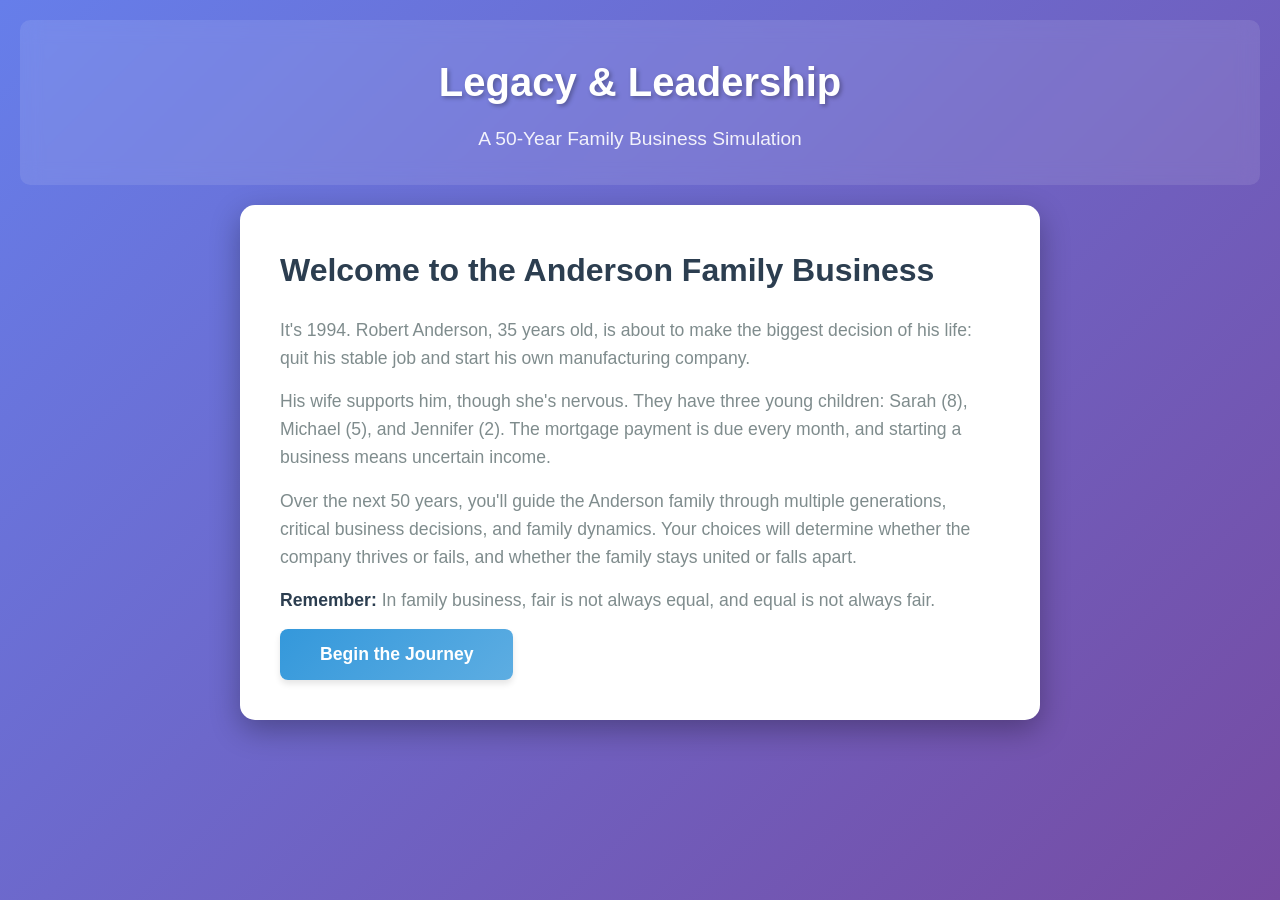
<file: index.html>
<!DOCTYPE html>
<html lang="en">
<head>
    <meta charset="UTF-8">
    <meta name="viewport" content="width=device-width, initial-scale=1.0">
    <title>Legacy & Leadership - Family Business Simulation</title>
    <link rel="stylesheet" href="styles.css">
</head>
<body>
    <div class="container">
        <header>
            <h1>Legacy & Leadership</h1>
            <p class="subtitle">A 50-Year Family Business Simulation</p>
        </header>

        <!-- Intro Screen -->
        <div id="intro" class="intro-screen">
            <h2>Welcome to the Anderson Family Business</h2>
            <p>It's 1994. Robert Anderson, 35 years old, is about to make the biggest decision of his life: quit his stable job and start his own manufacturing company.</p>
            <p>His wife supports him, though she's nervous. They have three young children: Sarah (8), Michael (5), and Jennifer (2). The mortgage payment is due every month, and starting a business means uncertain income.</p>
            <p>Over the next 50 years, you'll guide the Anderson family through multiple generations, critical business decisions, and family dynamics. Your choices will determine whether the company thrives or fails, and whether the family stays united or falls apart.</p>
            <p><strong>Remember:</strong> In family business, fair is not always equal, and equal is not always fair.</p>

            <button class="btn" id="startButton">Begin the Journey</button>
        </div>

        <!-- Main Game Screen -->
        <div id="gameScreen" class="hidden">
            <div class="game-layout">
                <!-- Sidebar -->
                <div class="sidebar">
                    <!-- Business Metrics -->
                    <div class="panel">
                        <h2>Business Metrics</h2>
                        <div class="metric-group">
                            <div class="metric-label">Current Year</div>
                            <div class="metric-value" id="currentYear">1994</div>
                        </div>
                        <div class="metric-group">
                            <div class="metric-label">Annual Revenue</div>
                            <div class="metric-value" id="revenue">$0</div>
                            <span class="metric-change" id="revenueChange"></span>
                        </div>
                        <div class="metric-group">
                            <div class="metric-label">Annual Profit</div>
                            <div class="metric-value" id="profit">$0</div>
                            <span class="metric-change" id="profitChange"></span>
                        </div>
                        <div class="metric-group">
                            <div class="metric-label">ROA (Return on Assets)</div>
                            <div class="metric-value" id="roa">0.0%</div>
                        </div>
                        <div class="metric-group">
                            <div class="metric-label">Employees</div>
                            <div class="metric-value" id="employees">1</div>
                        </div>
                        <div class="metric-group">
                            <div class="metric-label">Financial Health</div>
                            <div class="metric-value" id="financialHealth">50 - Fair</div>
                        </div>
                        <div class="metric-group">
                            <div class="metric-label">Economy</div>
                            <div class="metric-value" id="economicCycle">➡️ Stable</div>
                        </div>
                    </div>

                    <!-- Governance Panel -->
                    <div class="panel">
                        <h2>Governance</h2>
                        <div class="metric-group">
                            <div class="metric-label">Board</div>
                            <div class="metric-value" id="boardStatus">Family Only</div>
                        </div>
                        <div class="metric-group">
                            <div class="metric-label">Management</div>
                            <div class="metric-value" id="managementStatus">Founder-Led</div>
                        </div>
                        <div class="metric-group">
                            <div class="metric-label">Strategic Alignment</div>
                            <div class="metric-value" id="strategicAlignment">80%</div>
                        </div>
                        <div class="metric-group">
                            <div class="metric-label">Growth Capacity</div>
                            <div class="metric-value" id="growthCapacity">Normal</div>
                        </div>
                    </div>

                    <!-- Family Status -->
                    <div class="panel">
                        <h2>Family Status</h2>
                        <div class="metric-group" style="margin-bottom: 15px; padding-bottom: 15px; border-bottom: 1px solid #ddd;">
                            <div class="metric-label">Family Harmony</div>
                            <div class="metric-value" id="familyHarmony">Good</div>
                        </div>
                        <div id="familyContainer">
                            <!-- Family members will be added dynamically -->
                        </div>
                    </div>
                </div>

                <!-- Main Content Area -->
                <div class="main-content">
                    <!-- Event Card -->
                    <div class="event-card" id="eventCard">
                        <div class="event-header">
                            <div class="event-date" id="eventDate">1994</div>
                            <h3 class="event-title" id="eventTitle">Event Title</h3>
                        </div>
                        <div class="event-description" id="eventDescription">Event description will appear here.</div>
                        <div class="options" id="optionsContainer">
                            <!-- Options will be populated here -->
                        </div>
                        <div id="impactDisplay" class="impact-display hidden">
                            <!-- Impact will be shown here -->
                        </div>
                    </div>
                </div>
            </div>
        </div>
    </div>

    <!-- Load JavaScript files in order -->
    <script src="events.js"></script>
    <script src="family.js"></script>
    <script src="endings.js"></script>
    <script src="game.js"></script>
</body>
</html>
</file>
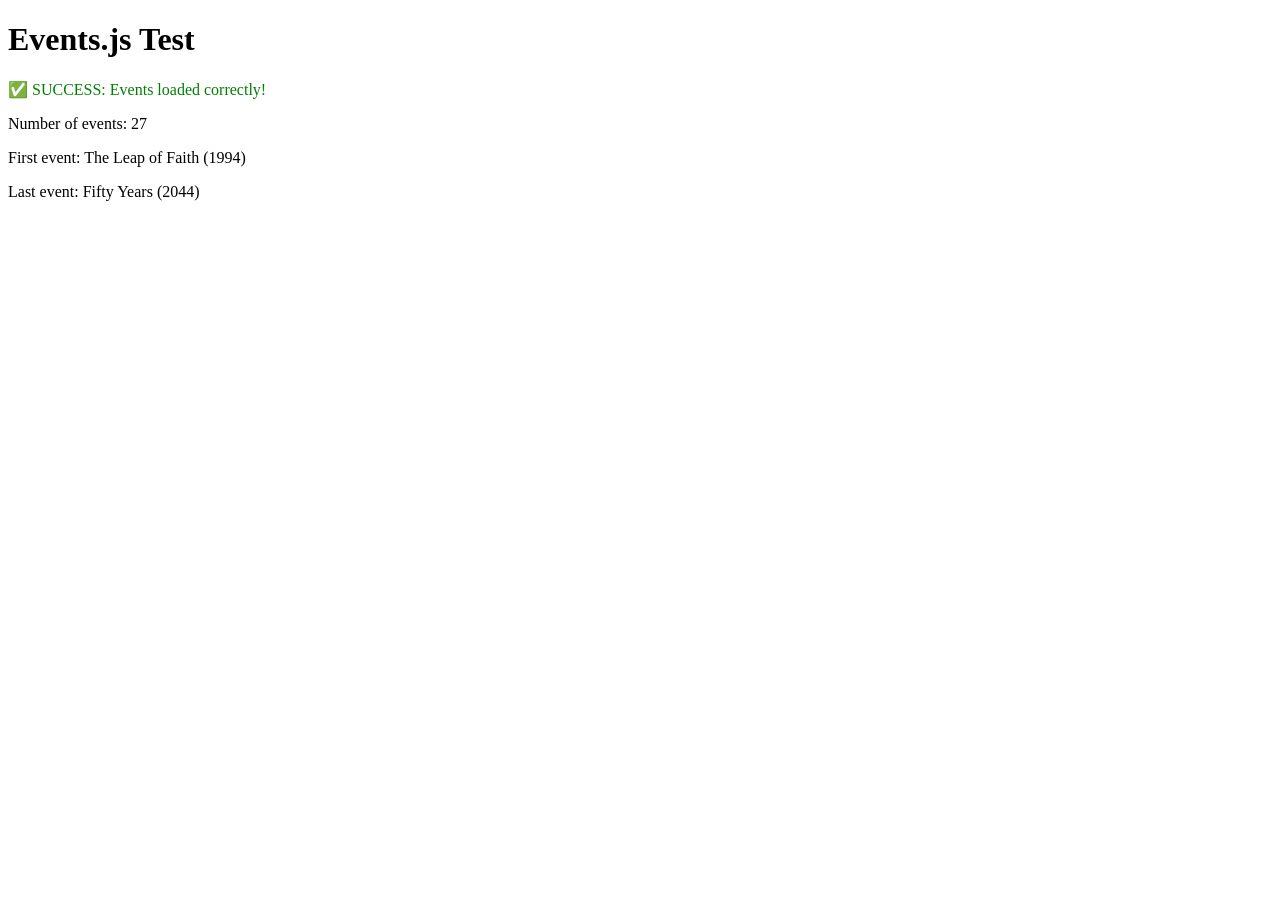
<file: test-events.html>
<!DOCTYPE html>
<html>
<head>
    <title>Test Events Load</title>
</head>
<body>
    <h1>Events.js Test</h1>
    <div id="status">Loading...</div>
    <div id="details"></div>

    <script src="events.js"></script>
    <script>
        const statusDiv = document.getElementById('status');
        const detailsDiv = document.getElementById('details');

        if (typeof EVENTS === 'undefined') {
            statusDiv.innerHTML = '❌ ERROR: EVENTS not defined';
            statusDiv.style.color = 'red';
        } else if (!Array.isArray(EVENTS)) {
            statusDiv.innerHTML = '❌ ERROR: EVENTS is not an array';
            statusDiv.style.color = 'red';
        } else if (EVENTS.length === 0) {
            statusDiv.innerHTML = '❌ ERROR: EVENTS array is empty';
            statusDiv.style.color = 'red';
        } else {
            statusDiv.innerHTML = '✅ SUCCESS: Events loaded correctly!';
            statusDiv.style.color = 'green';
            detailsDiv.innerHTML = `
                <p>Number of events: ${EVENTS.length}</p>
                <p>First event: ${EVENTS[0].title} (${EVENTS[0].date})</p>
                <p>Last event: ${EVENTS[EVENTS.length-1].title} (${EVENTS[EVENTS.length-1].date})</p>
            `;
        }

        console.log('EVENTS loaded:', EVENTS);
    </script>
</body>
</html>
</file>
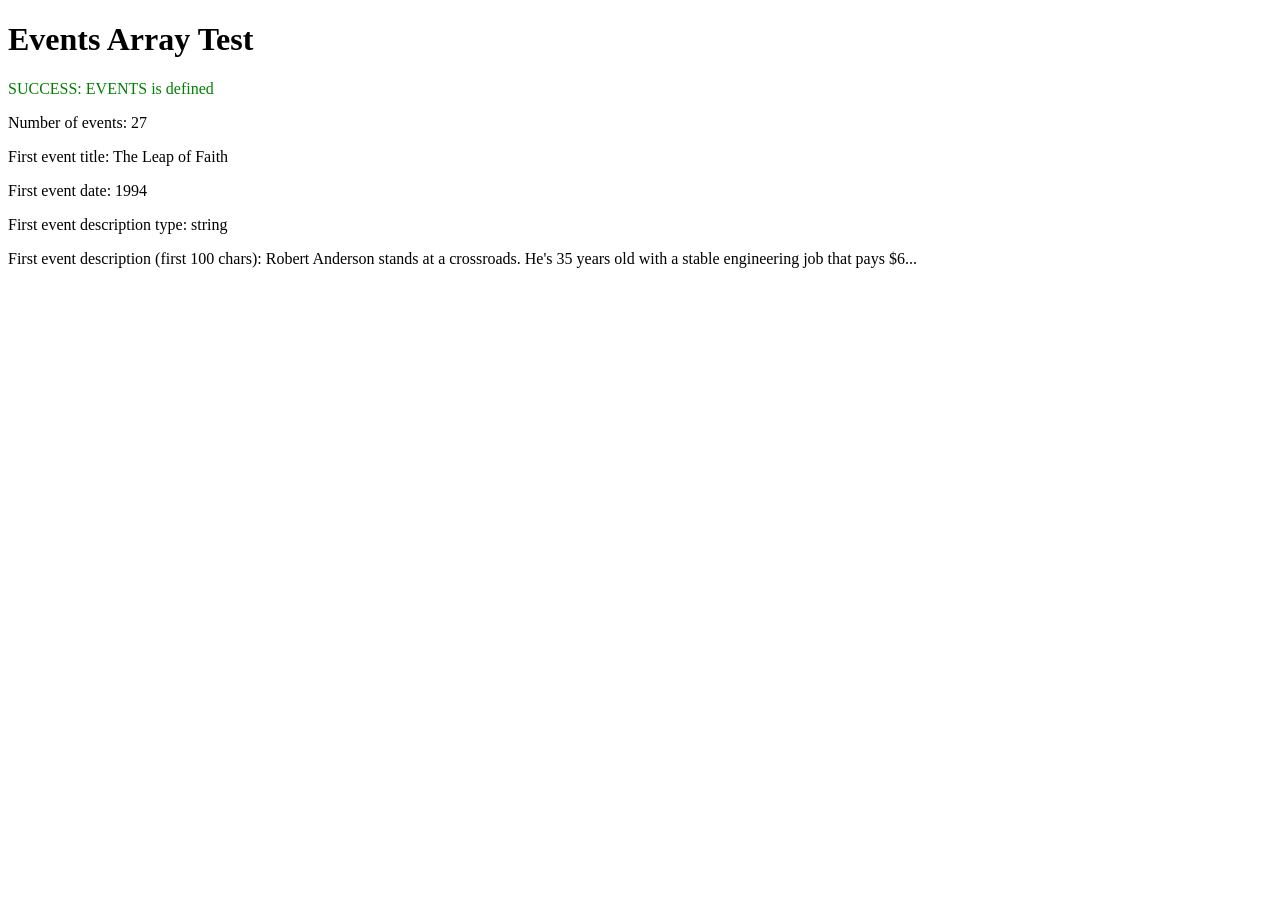
<file: test.html>
<!DOCTYPE html>
<html>
<head>
    <title>Events Test</title>
</head>
<body>
    <h1>Events Array Test</h1>
    <div id="output"></div>

    <script src="events.js"></script>
    <script>
        const output = document.getElementById('output');

        // Check if EVENTS is defined
        if (typeof EVENTS === 'undefined') {
            output.innerHTML = '<p style="color: red;">ERROR: EVENTS is undefined!</p>';
        } else {
            output.innerHTML = `
                <p style="color: green;">SUCCESS: EVENTS is defined</p>
                <p>Number of events: ${EVENTS.length}</p>
                <p>First event title: ${EVENTS[0].title}</p>
                <p>First event date: ${EVENTS[0].date}</p>
                <p>First event description type: ${typeof EVENTS[0].description}</p>
                <p>First event description (first 100 chars): ${EVENTS[0].description.substring(0, 100)}...</p>
            `;
        }
    </script>
</body>
</html>
</file>
<file: styles.css>
/* Legacy & Leadership - Family Business Simulation Styles */

:root {
    --primary-color: #2c3e50;
    --secondary-color: #34495e;
    --accent-color: #3498db;
    --success-color: #27ae60;
    --warning-color: #f39c12;
    --danger-color: #e74c3c;
    --background-color: #ecf0f1;
    --card-background: #ffffff;
    --text-primary: #2c3e50;
    --text-secondary: #7f8c8d;
    --border-color: #bdc3c7;
}

* {
    margin: 0;
    padding: 0;
    box-sizing: border-box;
}

body {
    font-family: 'Segoe UI', Tahoma, Geneva, Verdana, sans-serif;
    background: linear-gradient(135deg, #667eea 0%, #764ba2 100%);
    color: var(--text-primary);
    line-height: 1.6;
    min-height: 100vh;
}

.container {
    max-width: 1400px;
    margin: 0 auto;
    padding: 20px;
}

/* Header */
header {
    text-align: center;
    color: white;
    padding: 30px 20px;
    background: rgba(255, 255, 255, 0.1);
    border-radius: 10px;
    margin-bottom: 20px;
    backdrop-filter: blur(10px);
}

header h1 {
    font-size: 2.5em;
    margin-bottom: 10px;
    text-shadow: 2px 2px 4px rgba(0, 0, 0, 0.3);
}

.subtitle {
    font-size: 1.2em;
    opacity: 0.9;
}

/* Intro Screen */
.intro-screen {
    background: var(--card-background);
    padding: 40px;
    border-radius: 15px;
    box-shadow: 0 10px 30px rgba(0, 0, 0, 0.3);
    max-width: 800px;
    margin: 0 auto;
}

.intro-screen h2 {
    color: var(--primary-color);
    margin-bottom: 20px;
    font-size: 2em;
}

.intro-screen p {
    margin-bottom: 15px;
    font-size: 1.1em;
    color: var(--text-secondary);
}

.intro-screen p strong {
    color: var(--primary-color);
    font-weight: 600;
}

/* Game Layout */
.game-layout {
    display: grid;
    grid-template-columns: 350px 1fr;
    gap: 20px;
    margin-top: 20px;
}

@media (max-width: 1024px) {
    .game-layout {
        grid-template-columns: 1fr;
    }
}

/* Sidebar */
.sidebar {
    display: flex;
    flex-direction: column;
    gap: 20px;
}

.panel {
    background: var(--card-background);
    padding: 20px;
    border-radius: 10px;
    box-shadow: 0 4px 6px rgba(0, 0, 0, 0.1);
}

.panel h2 {
    color: var(--primary-color);
    margin-bottom: 15px;
    font-size: 1.3em;
    border-bottom: 2px solid var(--accent-color);
    padding-bottom: 10px;
}

/* Business Metrics */
.metric-group {
    display: flex;
    justify-content: space-between;
    align-items: center;
    margin-bottom: 12px;
    padding: 10px;
    background: var(--background-color);
    border-radius: 5px;
}

.metric-label {
    font-weight: 600;
    color: var(--text-secondary);
    font-size: 0.9em;
}

.metric-value {
    font-size: 1.2em;
    font-weight: bold;
    color: var(--primary-color);
}

.metric-change {
    font-size: 0.9em;
    margin-left: 10px;
    padding: 2px 8px;
    border-radius: 3px;
}

.metric-change.positive {
    color: var(--success-color);
    background: rgba(39, 174, 96, 0.1);
}

.metric-change.negative {
    color: var(--danger-color);
    background: rgba(231, 76, 60, 0.1);
}

/* Family Status */
.family-member {
    background: var(--background-color);
    padding: 15px;
    border-radius: 8px;
    margin-bottom: 12px;
    border-left: 4px solid var(--accent-color);
}

.family-name {
    font-weight: bold;
    color: var(--primary-color);
    font-size: 1.1em;
    margin-bottom: 5px;
}

.family-role {
    color: var(--text-secondary);
    font-size: 0.9em;
    margin-bottom: 8px;
}

.family-ownership {
    color: var(--accent-color);
    font-size: 0.85em;
    font-weight: 600;
    margin-bottom: 8px;
}

.family-happiness {
    margin-top: 10px;
}

.happiness-label {
    font-size: 0.85em;
    color: var(--text-secondary);
    margin-bottom: 5px;
}

.happiness-bar {
    width: 100%;
    height: 12px;
    background: #e0e0e0;
    border-radius: 6px;
    overflow: hidden;
    margin-bottom: 5px;
}

.happiness-level {
    height: 100%;
    transition: width 0.5s ease, background-color 0.3s ease;
    border-radius: 6px;
}

.happiness-value {
    font-size: 0.85em;
    color: var(--text-secondary);
    text-align: right;
}

.family-status {
    font-size: 0.85em;
    margin-top: 8px;
    padding: 4px 0;
}

.family-status.active {
    color: var(--success-color);
    font-weight: 600;
}

/* Main Content - Event Card */
.main-content {
    background: var(--card-background);
    padding: 30px;
    border-radius: 10px;
    box-shadow: 0 4px 6px rgba(0, 0, 0, 0.1);
}

.event-card {
    max-width: 900px;
    margin: 0 auto;
}

.event-header {
    margin-bottom: 25px;
}

.event-date {
    display: inline-block;
    background: var(--accent-color);
    color: white;
    padding: 5px 15px;
    border-radius: 20px;
    font-weight: bold;
    font-size: 0.9em;
    margin-bottom: 10px;
}

.event-title {
    color: var(--primary-color);
    font-size: 2em;
    margin-top: 10px;
}

.event-description {
    font-size: 1.1em;
    line-height: 1.8;
    color: var(--text-secondary);
    margin-bottom: 30px;
}

/* Impact narrative that flows into event description */
.impact-narrative {
    background: linear-gradient(135deg, #f0f4f8, #e8eef3);
    padding: 20px 25px;
    border-radius: 8px;
    margin-bottom: 20px;
    border-left: 4px solid var(--accent-color);
    line-height: 1.8;
}

.impact-narrative p {
    margin-bottom: 12px;
}

.impact-narrative p:last-child {
    margin-bottom: 0;
}

.narrative-divider {
    border: none;
    height: 2px;
    background: linear-gradient(to right, var(--accent-color), transparent);
    margin: 25px 0;
}

.event-text {
    line-height: 1.8;
}

/* Options */
.options {
    display: flex;
    flex-direction: column;
    gap: 15px;
    margin-top: 30px;
}

.option-button {
    background: linear-gradient(135deg, var(--accent-color), #5dade2);
    color: white;
    border: none;
    padding: 20px 25px;
    border-radius: 10px;
    font-size: 1.05em;
    cursor: pointer;
    transition: all 0.3s ease;
    text-align: left;
    box-shadow: 0 4px 6px rgba(0, 0, 0, 0.1);
    font-weight: 500;
}

.option-button:hover {
    transform: translateY(-2px);
    box-shadow: 0 6px 12px rgba(0, 0, 0, 0.15);
    background: linear-gradient(135deg, #2980b9, #3498db);
}

.option-button:active {
    transform: translateY(0);
}

/* Impact Display */
.impact-display {
    background: linear-gradient(135deg, #f8f9fa, #e9ecef);
    border-left: 5px solid var(--accent-color);
    padding: 25px;
    border-radius: 8px;
    margin-top: 30px;
    animation: slideIn 0.5s ease;
}

@keyframes slideIn {
    from {
        opacity: 0;
        transform: translateY(20px);
    }
    to {
        opacity: 1;
        transform: translateY(0);
    }
}

.impact-display h4 {
    color: var(--primary-color);
    margin-bottom: 15px;
    font-size: 1.3em;
}

.impact-display p {
    margin-bottom: 12px;
    line-height: 1.7;
    color: var(--text-secondary);
}

.impact-positive {
    color: var(--success-color);
    font-weight: 600;
}

.impact-negative {
    color: var(--danger-color);
    font-weight: 600;
}

.impact-highlight {
    color: var(--accent-color);
    font-weight: 600;
}

/* Buttons */
.btn {
    background: linear-gradient(135deg, var(--accent-color), #5dade2);
    color: white;
    border: none;
    padding: 15px 40px;
    border-radius: 8px;
    font-size: 1.1em;
    cursor: pointer;
    transition: all 0.3s ease;
    box-shadow: 0 4px 6px rgba(0, 0, 0, 0.1);
    font-weight: 600;
}

.btn:hover {
    transform: translateY(-2px);
    box-shadow: 0 6px 12px rgba(0, 0, 0, 0.2);
    background: linear-gradient(135deg, #2980b9, #3498db);
}

.btn:active {
    transform: translateY(0);
}

/* Ending Screen */
.ending-screen {
    animation: fadeIn 1s ease;
}

@keyframes fadeIn {
    from { opacity: 0; }
    to { opacity: 1; }
}

.ending-header {
    text-align: center;
    margin-bottom: 40px;
    padding-bottom: 20px;
    border-bottom: 3px solid var(--accent-color);
}

.ending-header h2 {
    color: var(--primary-color);
    font-size: 2.2em;
    margin-bottom: 10px;
}

.ending-header h3 {
    color: var(--text-secondary);
    font-size: 1.5em;
    font-weight: normal;
}

/* Score Cards */
.ending-scores {
    display: grid;
    grid-template-columns: repeat(auto-fit, minmax(250px, 1fr));
    gap: 20px;
    margin-bottom: 40px;
}

.score-card {
    background: linear-gradient(135deg, #f8f9fa, #e9ecef);
    padding: 25px;
    border-radius: 10px;
    text-align: center;
    box-shadow: 0 4px 6px rgba(0, 0, 0, 0.1);
}

.score-card.overall {
    background: linear-gradient(135deg, #667eea, #764ba2);
    color: white;
}

.score-card.overall .score-label,
.score-card.overall .score-value {
    color: white;
}

.score-label {
    font-size: 1em;
    color: var(--text-secondary);
    margin-bottom: 10px;
    font-weight: 600;
}

.score-value {
    font-size: 2.5em;
    font-weight: bold;
    color: var(--primary-color);
    margin-bottom: 15px;
}

.score-bar {
    width: 100%;
    height: 12px;
    background: rgba(0, 0, 0, 0.1);
    border-radius: 6px;
    overflow: hidden;
}

.score-fill {
    height: 100%;
    transition: width 1s ease;
    border-radius: 6px;
}

/* Ending Narrative */
.ending-narrative {
    background: linear-gradient(135deg, #fff5e6, #ffe0b2);
    padding: 30px;
    border-radius: 10px;
    margin-bottom: 30px;
    border-left: 5px solid var(--warning-color);
}

.ending-narrative h3 {
    color: var(--primary-color);
    font-size: 1.8em;
    margin-bottom: 20px;
}

.ending-narrative p {
    margin-bottom: 15px;
    line-height: 1.8;
    color: var(--text-secondary);
}

.ending-narrative strong {
    color: var(--primary-color);
}

/* Stats Grid */
.ending-stats {
    margin-bottom: 30px;
}

.ending-stats h3 {
    color: var(--primary-color);
    margin-bottom: 20px;
    font-size: 1.5em;
}

.stats-grid {
    display: grid;
    grid-template-columns: repeat(auto-fit, minmax(200px, 1fr));
    gap: 15px;
}

.stat-item {
    background: var(--background-color);
    padding: 15px;
    border-radius: 8px;
    text-align: center;
}

.stat-label {
    font-size: 0.9em;
    color: var(--text-secondary);
    margin-bottom: 8px;
}

.stat-value {
    font-size: 1.5em;
    font-weight: bold;
    color: var(--primary-color);
}

/* Family Endings */
.ending-family {
    margin-bottom: 30px;
}

.ending-family h3 {
    color: var(--primary-color);
    margin-bottom: 20px;
    font-size: 1.5em;
}

.family-endings {
    display: flex;
    flex-direction: column;
    gap: 15px;
}

.family-ending-item {
    background: var(--background-color);
    padding: 20px;
    border-radius: 8px;
    border-left: 4px solid var(--accent-color);
    line-height: 1.7;
}

.family-ending-item strong {
    color: var(--primary-color);
    font-size: 1.1em;
}

/* Lessons */
.ending-lessons {
    margin-bottom: 30px;
}

.ending-lessons h3 {
    color: var(--primary-color);
    margin-bottom: 20px;
    font-size: 1.5em;
}

.lessons-grid {
    display: flex;
    flex-direction: column;
    gap: 15px;
}

.lesson-item {
    background: linear-gradient(135deg, #e8f5e9, #c8e6c9);
    padding: 20px;
    border-radius: 8px;
    border-left: 4px solid var(--success-color);
    line-height: 1.7;
}

.lesson-item strong {
    color: var(--success-color);
    display: block;
    margin-bottom: 8px;
    font-size: 1.1em;
}

/* Ending Actions */
.ending-actions {
    text-align: center;
    margin-top: 40px;
}

/* Utility Classes */
.hidden {
    display: none !important;
}

/* Responsive Design */
@media (max-width: 768px) {
    header h1 {
        font-size: 2em;
    }

    .subtitle {
        font-size: 1em;
    }

    .intro-screen {
        padding: 25px;
    }

    .main-content {
        padding: 20px;
    }

    .event-title {
        font-size: 1.5em;
    }

    .event-description {
        font-size: 1em;
    }

    .ending-header h2 {
        font-size: 1.8em;
    }

    .score-value {
        font-size: 2em;
    }
}

/* Print Styles */
@media print {
    body {
        background: white;
    }

    .btn {
        display: none;
    }

    .option-button {
        display: none;
    }
}
</file>
